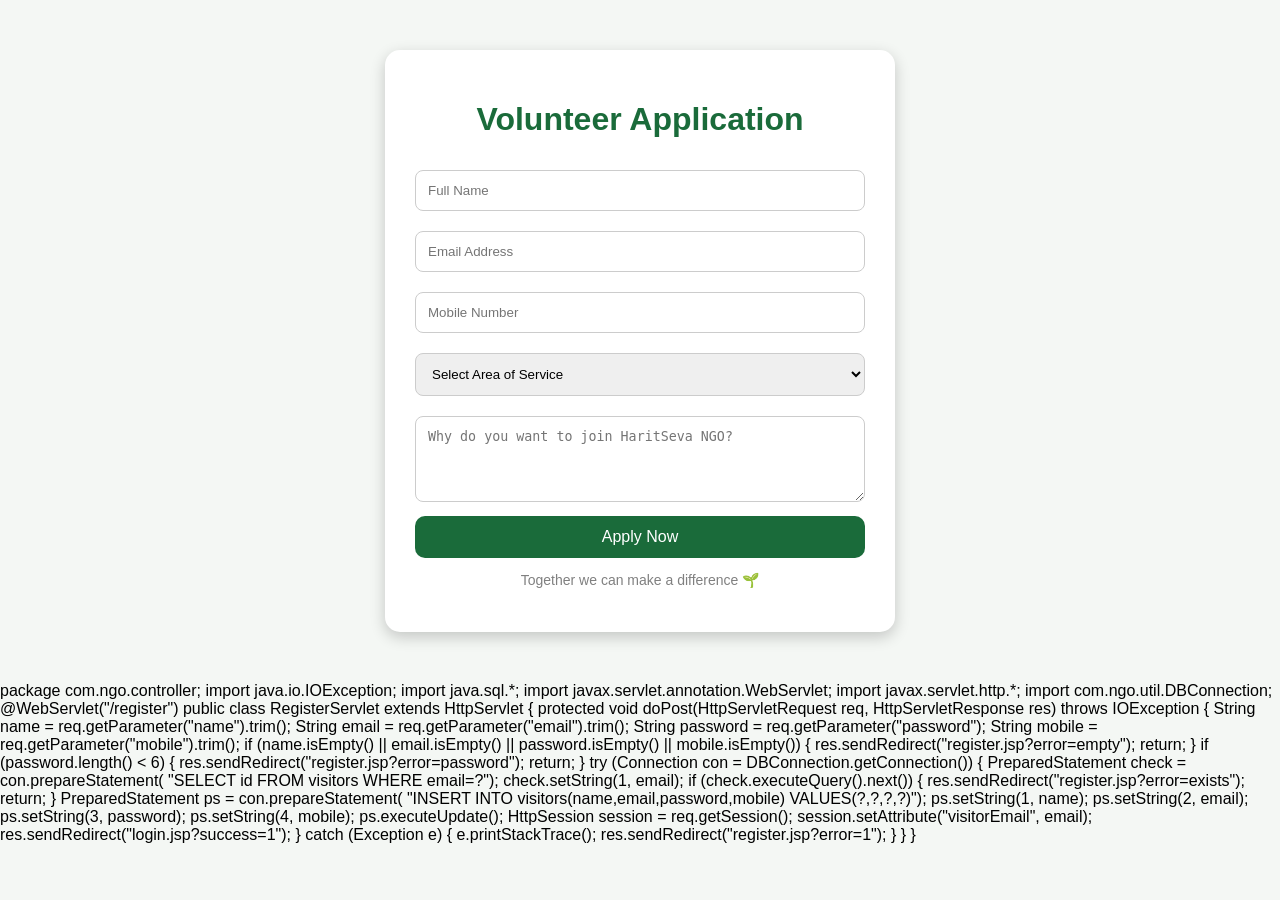
<file: apply.html>
<!DOCTYPE html>
<html>
<head>
<meta charset="UTF-8">
<title>Volunteer Application - HaritSeva NGO</title>

<style>
body{
    font-family:Poppins,sans-serif;
    background:#f4f7f4;
    margin:0;
}

.container{
    width:450px;
    margin:50px auto;
    background:white;
    padding:30px;
    border-radius:15px;
    box-shadow:0 5px 15px rgba(0,0,0,0.2);
}

h1{
    text-align:center;
    color:#1a6b3a;
}

input,select,textarea{
    width:100%;
    padding:12px;
    margin:10px 0;
    border:1px solid #ccc;
    border-radius:8px;
    box-sizing:border-box;
}

button{
    width:100%;
    padding:12px;
    background:#1a6b3a;
    color:white;
    border:none;
    border-radius:10px;
    font-size:16px;
    cursor:pointer;
}

button:hover{
    background:#f4a022;
}

.note{
    text-align:center;
    color:gray;
    font-size:14px;
}
</style>
</head>
<body>

<div class="container">

<h1>Volunteer Application</h1>

<form action="volunteer" method="post">

<input type="text" name="name" placeholder="Full Name" required>

<input type="email" name="email" placeholder="Email Address" required>

<input type="text" name="mobile" placeholder="Mobile Number" required>

<select name="role" required>
    <option value="">Select Area of Service</option>
     <option>Medical Camp</option>
  
    <option>Food Distribution</option>
    <option>Free Education</option>
    <option>Child Care</option>
    <option>Save water </option>
    <option>Old Age Home</option>
    <option>Goshala Services</option>
    <option>Environment Protection</option>
    <option>Clean Energy Awareness</option>
   
    
</select>

<textarea name="reason" rows="4"
placeholder="Why do you want to join HaritSeva NGO?"></textarea>

<button type="submit">Apply Now</button>

</form>

<p class="note">
Together we can make a difference 🌱
</p>

</div>

</body>
</html>

package com.ngo.controller;

import java.io.IOException;
import java.sql.*;

import javax.servlet.annotation.WebServlet;
import javax.servlet.http.*;

import com.ngo.util.DBConnection;

@WebServlet("/register")
public class RegisterServlet extends HttpServlet {

    protected void doPost(HttpServletRequest req, HttpServletResponse res)
            throws IOException {

        String name = req.getParameter("name").trim();
        String email = req.getParameter("email").trim();
        String password = req.getParameter("password");
        String mobile = req.getParameter("mobile").trim();

        if (name.isEmpty() || email.isEmpty() || password.isEmpty() || mobile.isEmpty()) {
            res.sendRedirect("register.jsp?error=empty");
            return;
        }

        if (password.length() < 6) {
            res.sendRedirect("register.jsp?error=password");
            return;
        }

        try (Connection con = DBConnection.getConnection()) {

            PreparedStatement check = con.prepareStatement(
                    "SELECT id FROM visitors WHERE email=?");
            check.setString(1, email);

            if (check.executeQuery().next()) {
                res.sendRedirect("register.jsp?error=exists");
                return;
            }

            PreparedStatement ps = con.prepareStatement(
                    "INSERT INTO visitors(name,email,password,mobile) VALUES(?,?,?,?)");

            ps.setString(1, name);
            ps.setString(2, email);
            ps.setString(3, password);
            ps.setString(4, mobile);

            ps.executeUpdate();

            HttpSession session = req.getSession();
            session.setAttribute("visitorEmail", email);

            res.sendRedirect("login.jsp?success=1");

        } catch (Exception e) {
            e.printStackTrace();
            res.sendRedirect("register.jsp?error=1");
        }
    }
}
</file>
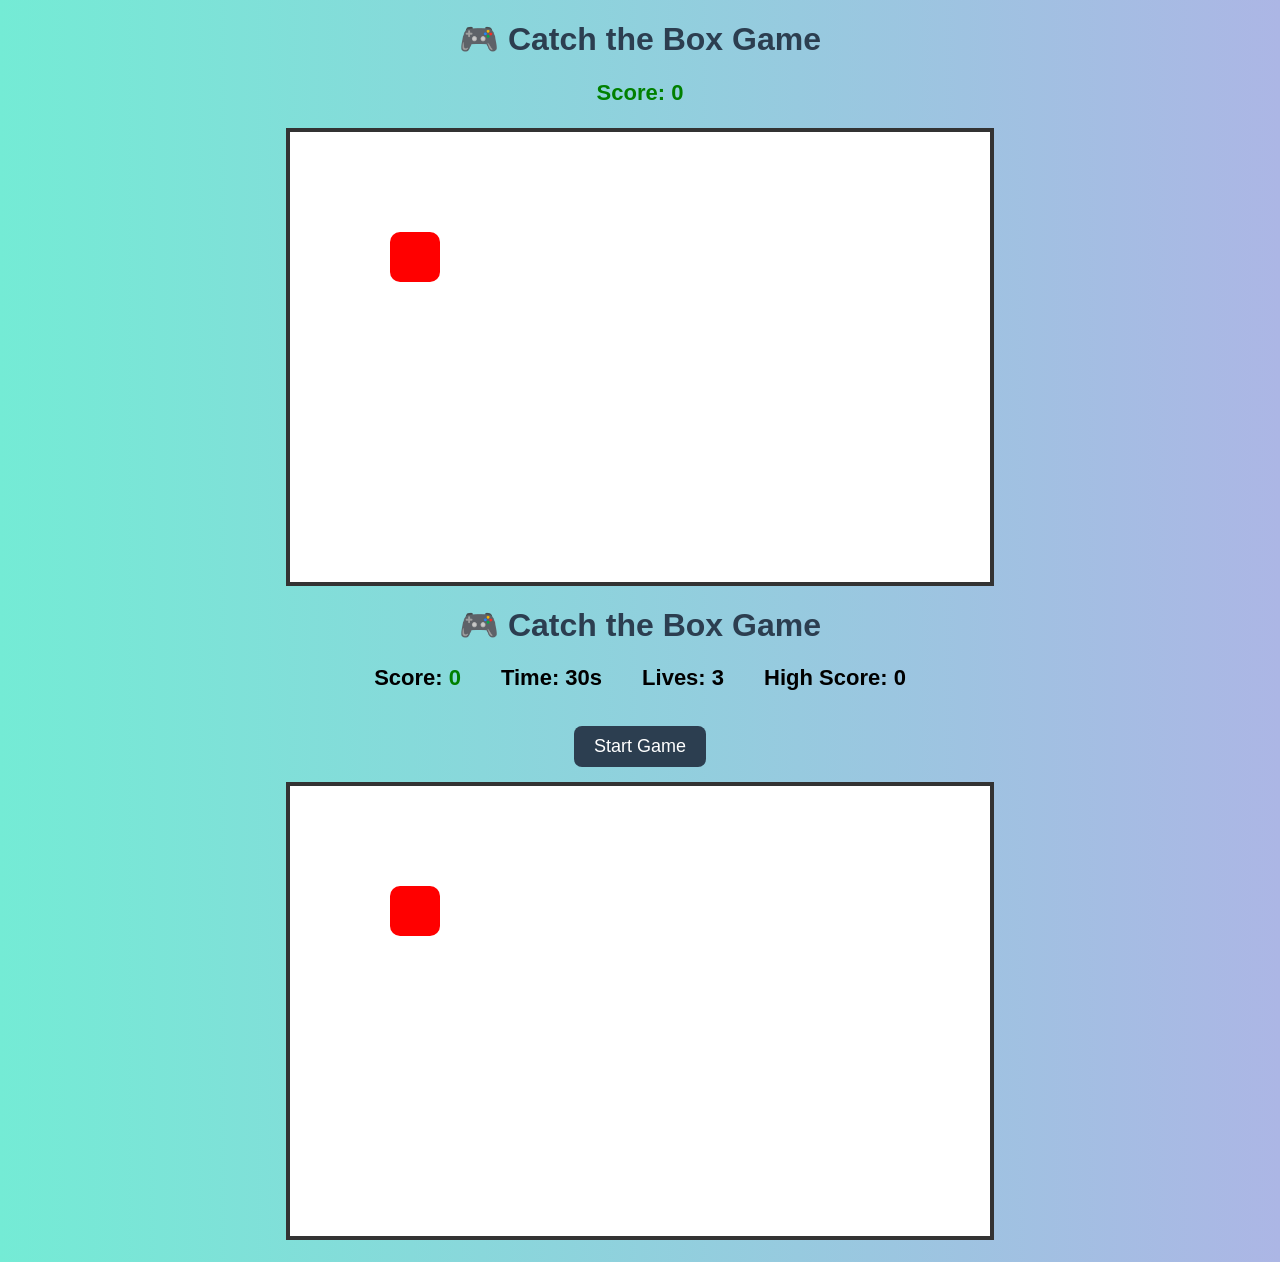
<file: gamecreation.html>
<!DOCTYPE html>
<html>
<head>
<meta charset="UTF-8">
<title>Catch the Box Game</title>

<style>
body{
    margin:0;
    font-family:Arial,sans-serif;
    background:#f4f4f4;
    text-align:center;
}

h1{
    color:#2c3e50;
    margin-top:20px;
}

#gameArea{
    width:700px;
    height:450px;
    margin:20px auto;
    border:3px solid #333;
    background:#fff;
    position:relative;
}

#box{
    width:50px;
    height:50px;
    background:red;
    position:absolute;
    top:100px;
    left:100px;
    cursor:pointer;
    border-radius:8px;
}

#score{
    font-size:22px;
    color:green;
    font-weight:bold;
}
</style>

</head>
<body>

<h1>🎮 Catch the Box Game</h1>

<p id="score">Score: 0</p>

<div id="gameArea">
    <div id="box"></div>
</div>

<script>

let score = 0;

const box = document.getElementById("box");
const game = document.getElementById("gameArea");
const scoreText = document.getElementById("score");

box.onclick = function(){

    score++;
    scoreText.innerHTML = "Score: " + score;

    let x = Math.floor(Math.random() * 650);
    let y = Math.floor(Math.random() * 400);

    box.style.left = x + "px";
    box.style.top = y + "px";
}

</script>

</body>
</html>

<!DOCTYPE html>
<html>
<head>
<meta charset="UTF-8">
<title>Catch the Box Game</title>

<style>
body{
    margin:0;
    font-family:Arial,sans-serif;
    background:linear-gradient(to right,#74ebd5,#ACB6E5);
    text-align:center;
}

h1{
    color:#2c3e50;
}

#info{
    display:flex;
    justify-content:center;
    gap:40px;
    font-size:22px;
    margin:20px;
    font-weight:bold;
}

#gameArea{
    width:700px;
    height:450px;
    margin:auto;
    background:white;
    border:4px solid #333;
    position:relative;
    overflow:hidden;
}

#box{
    width:50px;
    height:50px;
    background:red;
    position:absolute;
    top:100px;
    left:100px;
    border-radius:10px;
    cursor:pointer;
}

button{
    margin:15px;
    padding:10px 20px;
    border:none;
    border-radius:8px;
    background:#2c3e50;
    color:white;
    font-size:18px;
    cursor:pointer;
}

button:hover{
    background:#16a085;
}

#message{
    font-size:26px;
    color:red;
    font-weight:bold;
}
</style>

</head>
<body>

<h1>🎮 Catch the Box Game</h1>

<div id="info">
    <div>Score: <span id="score">0</span></div>
    <div>Time: <span id="time">30</span>s</div>
    <div>Lives: <span id="lives">3</span></div>
    <div>High Score: <span id="high">0</span></div>
</div>

<button onclick="startGame()">Start Game</button>

<div id="gameArea">
    <div id="box"></div>
</div>

<h2 id="message"></h2>

<script>

let score=0;
let time=30;
let lives=3;
let highScore=0;
let timer;

const box=document.getElementById("box");
const area=document.getElementById("gameArea");

function randomMove(){

    let x=Math.random()*650;
    let y=Math.random()*400;

    box.style.left=x+"px";
    box.style.top=y+"px";

    let color="#"+Math.floor(Math.random()*16777215).toString(16);
    box.style.background=color;
}

box.onclick=function(e){

    e.stopPropagation();

    score++;
    document.getElementById("score").innerHTML=score;

    if(score>highScore){
        highScore=score;
        document.getElementById("high").innerHTML=highScore;
    }

    randomMove();
}

area.onclick=function(){

    lives--;
    document.getElementById("lives").innerHTML=lives;

    if(lives==0){
        endGame();
    }

}

function startGame(){

    score=0;
    time=30;
    lives=3;

    document.getElementById("score").innerHTML=score;
    document.getElementById("time").innerHTML=time;
    document.getElementById("lives").innerHTML=lives;
    document.getElementById("message").innerHTML="";

    randomMove();

    clearInterval(timer);

    timer=setInterval(function(){

        time--;
        document.getElementById("time").innerHTML=time;

        if(time==0){
            endGame();
        }

    },1000);

}

function endGame(){

    clearInterval(timer);

    box.style.display="none";

    document.getElementById("message").innerHTML=
    "🎉 Game Over! Your Score: "+score+
    "<br><br><button onclick='restartGame()'>Play Again</button>";

}

function restartGame(){

    box.style.display="block";
    startGame();

}

</script>

</body>
</html>
</file>
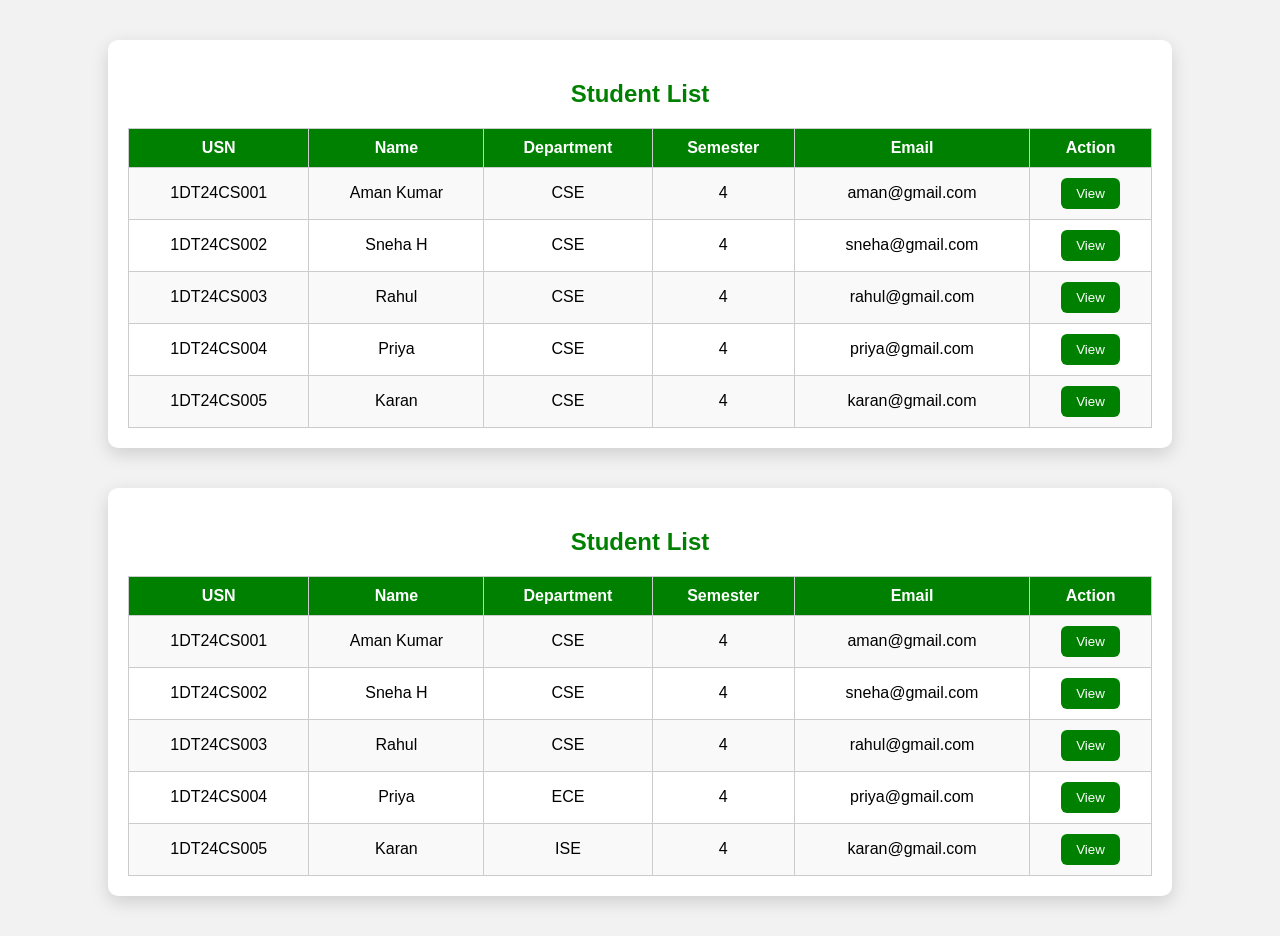
<file: student.html>
<!DOCTYPE html>
<html>
<head>
<meta charset="UTF-8">
<title>Student List</title>

<style>
body{
    margin:0;
    font-family:Poppins,sans-serif;
    background:#f4f7f4;
}

.container{
    width:85%;
    margin:40px auto;
    background:white;
    border-radius:15px;
    padding:25px;
    box-shadow:0 6px 18px rgba(0,0,0,.15);
}

h2{
    text-align:center;
    color:#1a6b3a;
    margin-bottom:20px;
}

table{
    width:100%;
    border-collapse:collapse;
}

th{
    background:#1a6b3a;
    color:white;
    padding:12px;
}

td{
    padding:12px;
    text-align:center;
    border-bottom:1px solid #ddd;
}

tr:nth-child(even){
    background:#f8f8f8;
}

tr:hover{
    background:#e8f5e9;
}

button{
    background:#1a6b3a;
    color:white;
    border:none;
    padding:8px 16px;
    border-radius:6px;
    cursor:pointer;
}

button:hover{
    background:#f4a022;
}
</style>

</head>
<body>

<div class="container">

<h2>Student List</h2>

<table>
    <tr>
        <th>USN</th>
        <th>Name</th>
        <th>Department</th>
        <th>Semester</th>
        <th>Email</th>
        <th>Action</th>
    </tr>

    <tr>
        <td>1DT24CS001</td>
        <td>Aman Kumar</td>
        <td>CSE</td>
        <td>4</td>
        <td>aman@gmail.com</td>
        <td><button>View</button></td>
    </tr>

    <tr>
        <td>1DT24CS002</td>
        <td>Sneha H</td>
        <td>CSE</td>
        <td>4</td>
        <td>sneha@gmail.com</td>
        <td><button>View</button></td>
    </tr>

    <tr>
        <td>1DT24CS003</td>
        <td>Rahul</td>
        <td>CSE</td>
        <td>4</td>
        <td>rahul@gmail.com</td>
        <td><button>View</button></td>
    </tr>

    <tr>
        <td>1DT24CS004</td>
        <td>Priya</td>
        <td>CSE</td>
        <td>4</td>
        <td>priya@gmail.com</td>
        <td><button>View</button></td>
    </tr>

    <tr>
        <td>1DT24CS005</td>
        <td>Karan</td>
        <td>CSE</td>
        <td>4</td>
        <td>karan@gmail.com</td>
        <td><button>View</button></td>
    </tr>

</table>

</div>

</body>
</html>

<!DOCTYPE html>
<html>
<head>
<meta charset="UTF-8">
<title>Student List</title>

<style>
body{
    font-family: Arial, sans-serif;
    background-color: #f2f2f2;
    margin: 0;
}

.container{
    width: 80%;
    margin: 40px auto;
    background: white;
    padding: 20px;
    border-radius: 10px;
}

h2{
    text-align: center;
    color: green;
}

table{
    width: 100%;
    border-collapse: collapse;
}

th, td{
    border: 1px solid #ccc;
    padding: 10px;
    text-align: center;
}

th{
    background-color: green;
    color: white;
}

tr:nth-child(even){
    background-color: #f9f9f9;
}

button{
    background-color: green;
    color: white;
    border: none;
    padding: 8px 15px;
    cursor: pointer;
}

button:hover{
    background-color: orange;
}
</style>

</head>

<body>

<div class="container">

<h2>Student List</h2>

<table>

<tr>
    <th>USN</th>
    <th>Name</th>
    <th>Department</th>
    <th>Semester</th>
    <th>Email</th>
    <th>Action</th>
</tr>

<tr>
    <td>1DT24CS001</td>
    <td>Aman Kumar</td>
    <td>CSE</td>
    <td>4</td>
    <td>aman@gmail.com</td>
    <td><button>View</button></td>
</tr>

<tr>
    <td>1DT24CS002</td>
    <td>Sneha H</td>
    <td>CSE</td>
    <td>4</td>
    <td>sneha@gmail.com</td>
    <td><button>View</button></td>
</tr>

<tr>
    <td>1DT24CS003</td>
    <td>Rahul</td>
    <td>CSE</td>
    <td>4</td>
    <td>rahul@gmail.com</td>
    <td><button>View</button></td>
</tr>

<tr>
    <td>1DT24CS004</td>
    <td>Priya</td>
    <td>ECE</td>
    <td>4</td>
    <td>priya@gmail.com</td>
    <td><button>View</button></td>
</tr>

<tr>
    <td>1DT24CS005</td>
    <td>Karan</td>
    <td>ISE</td>
    <td>4</td>
    <td>karan@gmail.com</td>
    <td><button>View</button></td>
</tr>

</table>

</div>

</body>
</html>
</file>
